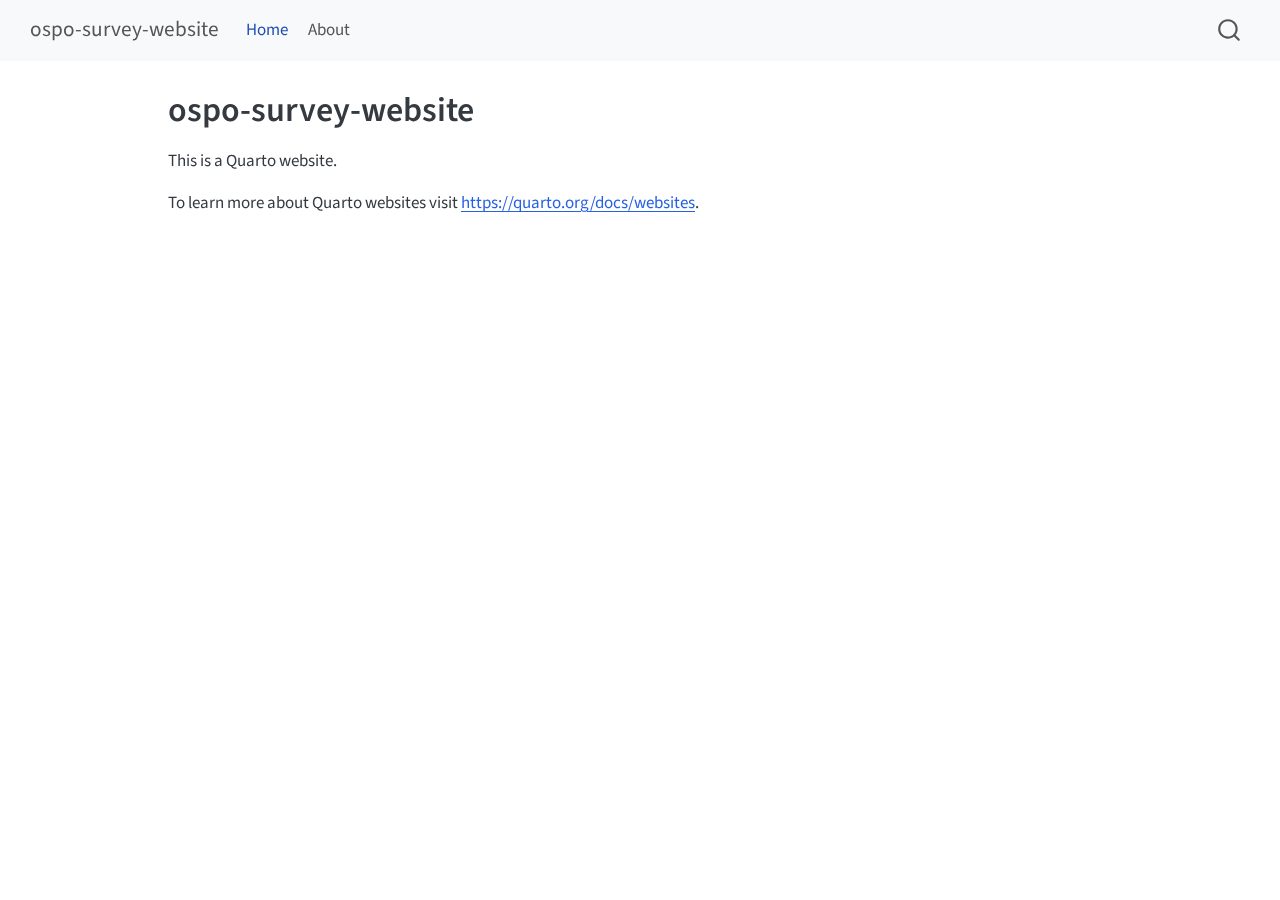
<file: docs/index.html>
<!DOCTYPE html>
<html xmlns="http://www.w3.org/1999/xhtml" lang="en" xml:lang="en"><head>

<meta charset="utf-8">
<meta name="generator" content="quarto-1.6.40">

<meta name="viewport" content="width=device-width, initial-scale=1.0, user-scalable=yes">


<title>ospo-survey-website</title>
<style>
code{white-space: pre-wrap;}
span.smallcaps{font-variant: small-caps;}
div.columns{display: flex; gap: min(4vw, 1.5em);}
div.column{flex: auto; overflow-x: auto;}
div.hanging-indent{margin-left: 1.5em; text-indent: -1.5em;}
ul.task-list{list-style: none;}
ul.task-list li input[type="checkbox"] {
  width: 0.8em;
  margin: 0 0.8em 0.2em -1em; /* quarto-specific, see https://github.com/quarto-dev/quarto-cli/issues/4556 */ 
  vertical-align: middle;
}
</style>


<script src="site_libs/quarto-nav/quarto-nav.js"></script>
<script src="site_libs/quarto-nav/headroom.min.js"></script>
<script src="site_libs/clipboard/clipboard.min.js"></script>
<script src="site_libs/quarto-search/autocomplete.umd.js"></script>
<script src="site_libs/quarto-search/fuse.min.js"></script>
<script src="site_libs/quarto-search/quarto-search.js"></script>
<meta name="quarto:offset" content="./">
<script src="site_libs/quarto-html/quarto.js"></script>
<script src="site_libs/quarto-html/popper.min.js"></script>
<script src="site_libs/quarto-html/tippy.umd.min.js"></script>
<script src="site_libs/quarto-html/anchor.min.js"></script>
<link href="site_libs/quarto-html/tippy.css" rel="stylesheet">
<link href="site_libs/quarto-html/quarto-syntax-highlighting-549806ee2085284f45b00abea8c6df48.css" rel="stylesheet" id="quarto-text-highlighting-styles">
<script src="site_libs/bootstrap/bootstrap.min.js"></script>
<link href="site_libs/bootstrap/bootstrap-icons.css" rel="stylesheet">
<link href="site_libs/bootstrap/bootstrap-6bd9cfa162949bde0a231f530c97869d.min.css" rel="stylesheet" append-hash="true" id="quarto-bootstrap" data-mode="light">
<script id="quarto-search-options" type="application/json">{
  "location": "navbar",
  "copy-button": false,
  "collapse-after": 3,
  "panel-placement": "end",
  "type": "overlay",
  "limit": 50,
  "keyboard-shortcut": [
    "f",
    "/",
    "s"
  ],
  "show-item-context": false,
  "language": {
    "search-no-results-text": "No results",
    "search-matching-documents-text": "matching documents",
    "search-copy-link-title": "Copy link to search",
    "search-hide-matches-text": "Hide additional matches",
    "search-more-match-text": "more match in this document",
    "search-more-matches-text": "more matches in this document",
    "search-clear-button-title": "Clear",
    "search-text-placeholder": "",
    "search-detached-cancel-button-title": "Cancel",
    "search-submit-button-title": "Submit",
    "search-label": "Search"
  }
}</script>


<link rel="stylesheet" href="styles.css">
</head>

<body class="nav-fixed">

<div id="quarto-search-results"></div>
  <header id="quarto-header" class="headroom fixed-top">
    <nav class="navbar navbar-expand-lg " data-bs-theme="dark">
      <div class="navbar-container container-fluid">
      <div class="navbar-brand-container mx-auto">
    <a class="navbar-brand" href="./index.html">
    <span class="navbar-title">ospo-survey-website</span>
    </a>
  </div>
            <div id="quarto-search" class="" title="Search"></div>
          <button class="navbar-toggler" type="button" data-bs-toggle="collapse" data-bs-target="#navbarCollapse" aria-controls="navbarCollapse" role="menu" aria-expanded="false" aria-label="Toggle navigation" onclick="if (window.quartoToggleHeadroom) { window.quartoToggleHeadroom(); }">
  <span class="navbar-toggler-icon"></span>
</button>
          <div class="collapse navbar-collapse" id="navbarCollapse">
            <ul class="navbar-nav navbar-nav-scroll me-auto">
  <li class="nav-item">
    <a class="nav-link active" href="./index.html" aria-current="page"> 
<span class="menu-text">Home</span></a>
  </li>  
  <li class="nav-item">
    <a class="nav-link" href="./about.html"> 
<span class="menu-text">About</span></a>
  </li>  
</ul>
          </div> <!-- /navcollapse -->
            <div class="quarto-navbar-tools">
</div>
      </div> <!-- /container-fluid -->
    </nav>
</header>
<!-- content -->
<div id="quarto-content" class="quarto-container page-columns page-rows-contents page-layout-article page-navbar">
<!-- sidebar -->
<!-- margin-sidebar -->
    <div id="quarto-margin-sidebar" class="sidebar margin-sidebar zindex-bottom">
        
    </div>
<!-- main -->
<main class="content" id="quarto-document-content">

<header id="title-block-header" class="quarto-title-block default">
<div class="quarto-title">
<h1 class="title">ospo-survey-website</h1>
</div>



<div class="quarto-title-meta">

    
  
    
  </div>
  


</header>


<p>This is a Quarto website.</p>
<p>To learn more about Quarto websites visit <a href="https://quarto.org/docs/websites" class="uri">https://quarto.org/docs/websites</a>.</p>



</main> <!-- /main -->
<script id="quarto-html-after-body" type="application/javascript">
window.document.addEventListener("DOMContentLoaded", function (event) {
  const toggleBodyColorMode = (bsSheetEl) => {
    const mode = bsSheetEl.getAttribute("data-mode");
    const bodyEl = window.document.querySelector("body");
    if (mode === "dark") {
      bodyEl.classList.add("quarto-dark");
      bodyEl.classList.remove("quarto-light");
    } else {
      bodyEl.classList.add("quarto-light");
      bodyEl.classList.remove("quarto-dark");
    }
  }
  const toggleBodyColorPrimary = () => {
    const bsSheetEl = window.document.querySelector("link#quarto-bootstrap");
    if (bsSheetEl) {
      toggleBodyColorMode(bsSheetEl);
    }
  }
  toggleBodyColorPrimary();  
  const icon = "";
  const anchorJS = new window.AnchorJS();
  anchorJS.options = {
    placement: 'right',
    icon: icon
  };
  anchorJS.add('.anchored');
  const isCodeAnnotation = (el) => {
    for (const clz of el.classList) {
      if (clz.startsWith('code-annotation-')) {                     
        return true;
      }
    }
    return false;
  }
  const onCopySuccess = function(e) {
    // button target
    const button = e.trigger;
    // don't keep focus
    button.blur();
    // flash "checked"
    button.classList.add('code-copy-button-checked');
    var currentTitle = button.getAttribute("title");
    button.setAttribute("title", "Copied!");
    let tooltip;
    if (window.bootstrap) {
      button.setAttribute("data-bs-toggle", "tooltip");
      button.setAttribute("data-bs-placement", "left");
      button.setAttribute("data-bs-title", "Copied!");
      tooltip = new bootstrap.Tooltip(button, 
        { trigger: "manual", 
          customClass: "code-copy-button-tooltip",
          offset: [0, -8]});
      tooltip.show();    
    }
    setTimeout(function() {
      if (tooltip) {
        tooltip.hide();
        button.removeAttribute("data-bs-title");
        button.removeAttribute("data-bs-toggle");
        button.removeAttribute("data-bs-placement");
      }
      button.setAttribute("title", currentTitle);
      button.classList.remove('code-copy-button-checked');
    }, 1000);
    // clear code selection
    e.clearSelection();
  }
  const getTextToCopy = function(trigger) {
      const codeEl = trigger.previousElementSibling.cloneNode(true);
      for (const childEl of codeEl.children) {
        if (isCodeAnnotation(childEl)) {
          childEl.remove();
        }
      }
      return codeEl.innerText;
  }
  const clipboard = new window.ClipboardJS('.code-copy-button:not([data-in-quarto-modal])', {
    text: getTextToCopy
  });
  clipboard.on('success', onCopySuccess);
  if (window.document.getElementById('quarto-embedded-source-code-modal')) {
    const clipboardModal = new window.ClipboardJS('.code-copy-button[data-in-quarto-modal]', {
      text: getTextToCopy,
      container: window.document.getElementById('quarto-embedded-source-code-modal')
    });
    clipboardModal.on('success', onCopySuccess);
  }
    var localhostRegex = new RegExp(/^(?:http|https):\/\/localhost\:?[0-9]*\//);
    var mailtoRegex = new RegExp(/^mailto:/);
      var filterRegex = new RegExp('/' + window.location.host + '/');
    var isInternal = (href) => {
        return filterRegex.test(href) || localhostRegex.test(href) || mailtoRegex.test(href);
    }
    // Inspect non-navigation links and adorn them if external
 	var links = window.document.querySelectorAll('a[href]:not(.nav-link):not(.navbar-brand):not(.toc-action):not(.sidebar-link):not(.sidebar-item-toggle):not(.pagination-link):not(.no-external):not([aria-hidden]):not(.dropdown-item):not(.quarto-navigation-tool):not(.about-link)');
    for (var i=0; i<links.length; i++) {
      const link = links[i];
      if (!isInternal(link.href)) {
        // undo the damage that might have been done by quarto-nav.js in the case of
        // links that we want to consider external
        if (link.dataset.originalHref !== undefined) {
          link.href = link.dataset.originalHref;
        }
      }
    }
  function tippyHover(el, contentFn, onTriggerFn, onUntriggerFn) {
    const config = {
      allowHTML: true,
      maxWidth: 500,
      delay: 100,
      arrow: false,
      appendTo: function(el) {
          return el.parentElement;
      },
      interactive: true,
      interactiveBorder: 10,
      theme: 'quarto',
      placement: 'bottom-start',
    };
    if (contentFn) {
      config.content = contentFn;
    }
    if (onTriggerFn) {
      config.onTrigger = onTriggerFn;
    }
    if (onUntriggerFn) {
      config.onUntrigger = onUntriggerFn;
    }
    window.tippy(el, config); 
  }
  const noterefs = window.document.querySelectorAll('a[role="doc-noteref"]');
  for (var i=0; i<noterefs.length; i++) {
    const ref = noterefs[i];
    tippyHover(ref, function() {
      // use id or data attribute instead here
      let href = ref.getAttribute('data-footnote-href') || ref.getAttribute('href');
      try { href = new URL(href).hash; } catch {}
      const id = href.replace(/^#\/?/, "");
      const note = window.document.getElementById(id);
      if (note) {
        return note.innerHTML;
      } else {
        return "";
      }
    });
  }
  const xrefs = window.document.querySelectorAll('a.quarto-xref');
  const processXRef = (id, note) => {
    // Strip column container classes
    const stripColumnClz = (el) => {
      el.classList.remove("page-full", "page-columns");
      if (el.children) {
        for (const child of el.children) {
          stripColumnClz(child);
        }
      }
    }
    stripColumnClz(note)
    if (id === null || id.startsWith('sec-')) {
      // Special case sections, only their first couple elements
      const container = document.createElement("div");
      if (note.children && note.children.length > 2) {
        container.appendChild(note.children[0].cloneNode(true));
        for (let i = 1; i < note.children.length; i++) {
          const child = note.children[i];
          if (child.tagName === "P" && child.innerText === "") {
            continue;
          } else {
            container.appendChild(child.cloneNode(true));
            break;
          }
        }
        if (window.Quarto?.typesetMath) {
          window.Quarto.typesetMath(container);
        }
        return container.innerHTML
      } else {
        if (window.Quarto?.typesetMath) {
          window.Quarto.typesetMath(note);
        }
        return note.innerHTML;
      }
    } else {
      // Remove any anchor links if they are present
      const anchorLink = note.querySelector('a.anchorjs-link');
      if (anchorLink) {
        anchorLink.remove();
      }
      if (window.Quarto?.typesetMath) {
        window.Quarto.typesetMath(note);
      }
      if (note.classList.contains("callout")) {
        return note.outerHTML;
      } else {
        return note.innerHTML;
      }
    }
  }
  for (var i=0; i<xrefs.length; i++) {
    const xref = xrefs[i];
    tippyHover(xref, undefined, function(instance) {
      instance.disable();
      let url = xref.getAttribute('href');
      let hash = undefined; 
      if (url.startsWith('#')) {
        hash = url;
      } else {
        try { hash = new URL(url).hash; } catch {}
      }
      if (hash) {
        const id = hash.replace(/^#\/?/, "");
        const note = window.document.getElementById(id);
        if (note !== null) {
          try {
            const html = processXRef(id, note.cloneNode(true));
            instance.setContent(html);
          } finally {
            instance.enable();
            instance.show();
          }
        } else {
          // See if we can fetch this
          fetch(url.split('#')[0])
          .then(res => res.text())
          .then(html => {
            const parser = new DOMParser();
            const htmlDoc = parser.parseFromString(html, "text/html");
            const note = htmlDoc.getElementById(id);
            if (note !== null) {
              const html = processXRef(id, note);
              instance.setContent(html);
            } 
          }).finally(() => {
            instance.enable();
            instance.show();
          });
        }
      } else {
        // See if we can fetch a full url (with no hash to target)
        // This is a special case and we should probably do some content thinning / targeting
        fetch(url)
        .then(res => res.text())
        .then(html => {
          const parser = new DOMParser();
          const htmlDoc = parser.parseFromString(html, "text/html");
          const note = htmlDoc.querySelector('main.content');
          if (note !== null) {
            // This should only happen for chapter cross references
            // (since there is no id in the URL)
            // remove the first header
            if (note.children.length > 0 && note.children[0].tagName === "HEADER") {
              note.children[0].remove();
            }
            const html = processXRef(null, note);
            instance.setContent(html);
          } 
        }).finally(() => {
          instance.enable();
          instance.show();
        });
      }
    }, function(instance) {
    });
  }
      let selectedAnnoteEl;
      const selectorForAnnotation = ( cell, annotation) => {
        let cellAttr = 'data-code-cell="' + cell + '"';
        let lineAttr = 'data-code-annotation="' +  annotation + '"';
        const selector = 'span[' + cellAttr + '][' + lineAttr + ']';
        return selector;
      }
      const selectCodeLines = (annoteEl) => {
        const doc = window.document;
        const targetCell = annoteEl.getAttribute("data-target-cell");
        const targetAnnotation = annoteEl.getAttribute("data-target-annotation");
        const annoteSpan = window.document.querySelector(selectorForAnnotation(targetCell, targetAnnotation));
        const lines = annoteSpan.getAttribute("data-code-lines").split(",");
        const lineIds = lines.map((line) => {
          return targetCell + "-" + line;
        })
        let top = null;
        let height = null;
        let parent = null;
        if (lineIds.length > 0) {
            //compute the position of the single el (top and bottom and make a div)
            const el = window.document.getElementById(lineIds[0]);
            top = el.offsetTop;
            height = el.offsetHeight;
            parent = el.parentElement.parentElement;
          if (lineIds.length > 1) {
            const lastEl = window.document.getElementById(lineIds[lineIds.length - 1]);
            const bottom = lastEl.offsetTop + lastEl.offsetHeight;
            height = bottom - top;
          }
          if (top !== null && height !== null && parent !== null) {
            // cook up a div (if necessary) and position it 
            let div = window.document.getElementById("code-annotation-line-highlight");
            if (div === null) {
              div = window.document.createElement("div");
              div.setAttribute("id", "code-annotation-line-highlight");
              div.style.position = 'absolute';
              parent.appendChild(div);
            }
            div.style.top = top - 2 + "px";
            div.style.height = height + 4 + "px";
            div.style.left = 0;
            let gutterDiv = window.document.getElementById("code-annotation-line-highlight-gutter");
            if (gutterDiv === null) {
              gutterDiv = window.document.createElement("div");
              gutterDiv.setAttribute("id", "code-annotation-line-highlight-gutter");
              gutterDiv.style.position = 'absolute';
              const codeCell = window.document.getElementById(targetCell);
              const gutter = codeCell.querySelector('.code-annotation-gutter');
              gutter.appendChild(gutterDiv);
            }
            gutterDiv.style.top = top - 2 + "px";
            gutterDiv.style.height = height + 4 + "px";
          }
          selectedAnnoteEl = annoteEl;
        }
      };
      const unselectCodeLines = () => {
        const elementsIds = ["code-annotation-line-highlight", "code-annotation-line-highlight-gutter"];
        elementsIds.forEach((elId) => {
          const div = window.document.getElementById(elId);
          if (div) {
            div.remove();
          }
        });
        selectedAnnoteEl = undefined;
      };
        // Handle positioning of the toggle
    window.addEventListener(
      "resize",
      throttle(() => {
        elRect = undefined;
        if (selectedAnnoteEl) {
          selectCodeLines(selectedAnnoteEl);
        }
      }, 10)
    );
    function throttle(fn, ms) {
    let throttle = false;
    let timer;
      return (...args) => {
        if(!throttle) { // first call gets through
            fn.apply(this, args);
            throttle = true;
        } else { // all the others get throttled
            if(timer) clearTimeout(timer); // cancel #2
            timer = setTimeout(() => {
              fn.apply(this, args);
              timer = throttle = false;
            }, ms);
        }
      };
    }
      // Attach click handler to the DT
      const annoteDls = window.document.querySelectorAll('dt[data-target-cell]');
      for (const annoteDlNode of annoteDls) {
        annoteDlNode.addEventListener('click', (event) => {
          const clickedEl = event.target;
          if (clickedEl !== selectedAnnoteEl) {
            unselectCodeLines();
            const activeEl = window.document.querySelector('dt[data-target-cell].code-annotation-active');
            if (activeEl) {
              activeEl.classList.remove('code-annotation-active');
            }
            selectCodeLines(clickedEl);
            clickedEl.classList.add('code-annotation-active');
          } else {
            // Unselect the line
            unselectCodeLines();
            clickedEl.classList.remove('code-annotation-active');
          }
        });
      }
  const findCites = (el) => {
    const parentEl = el.parentElement;
    if (parentEl) {
      const cites = parentEl.dataset.cites;
      if (cites) {
        return {
          el,
          cites: cites.split(' ')
        };
      } else {
        return findCites(el.parentElement)
      }
    } else {
      return undefined;
    }
  };
  var bibliorefs = window.document.querySelectorAll('a[role="doc-biblioref"]');
  for (var i=0; i<bibliorefs.length; i++) {
    const ref = bibliorefs[i];
    const citeInfo = findCites(ref);
    if (citeInfo) {
      tippyHover(citeInfo.el, function() {
        var popup = window.document.createElement('div');
        citeInfo.cites.forEach(function(cite) {
          var citeDiv = window.document.createElement('div');
          citeDiv.classList.add('hanging-indent');
          citeDiv.classList.add('csl-entry');
          var biblioDiv = window.document.getElementById('ref-' + cite);
          if (biblioDiv) {
            citeDiv.innerHTML = biblioDiv.innerHTML;
          }
          popup.appendChild(citeDiv);
        });
        return popup.innerHTML;
      });
    }
  }
});
</script>
</div> <!-- /content -->




</body></html>
</file>
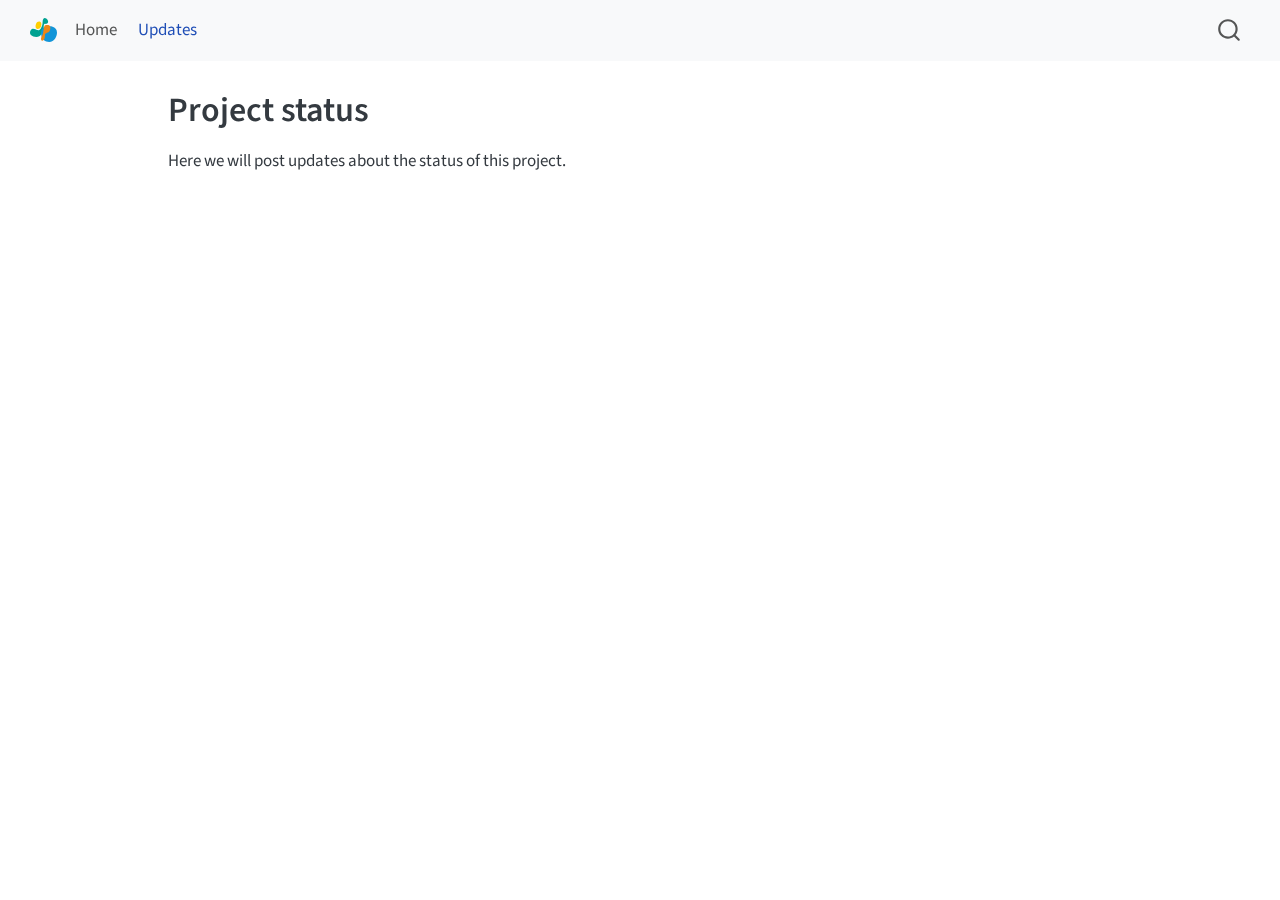
<file: status.html>
<!DOCTYPE html>
<html xmlns="http://www.w3.org/1999/xhtml" lang="en" xml:lang="en"><head>

<meta charset="utf-8">
<meta name="generator" content="quarto-1.8.26">

<meta name="viewport" content="width=device-width, initial-scale=1.0, user-scalable=yes">


<title>Project status – ospo-survey-website</title>
<style>
code{white-space: pre-wrap;}
span.smallcaps{font-variant: small-caps;}
div.columns{display: flex; gap: min(4vw, 1.5em);}
div.column{flex: auto; overflow-x: auto;}
div.hanging-indent{margin-left: 1.5em; text-indent: -1.5em;}
ul.task-list{list-style: none;}
ul.task-list li input[type="checkbox"] {
  width: 0.8em;
  margin: 0 0.8em 0.2em -1em; /* quarto-specific, see https://github.com/quarto-dev/quarto-cli/issues/4556 */ 
  vertical-align: middle;
}
</style>


<script src="site_libs/quarto-nav/quarto-nav.js"></script>
<script src="site_libs/quarto-nav/headroom.min.js"></script>
<script src="site_libs/clipboard/clipboard.min.js"></script>
<script src="site_libs/quarto-search/autocomplete.umd.js"></script>
<script src="site_libs/quarto-search/fuse.min.js"></script>
<script src="site_libs/quarto-search/quarto-search.js"></script>
<meta name="quarto:offset" content="./">
<script src="site_libs/quarto-html/quarto.js" type="module"></script>
<script src="site_libs/quarto-html/tabsets/tabsets.js" type="module"></script>
<script src="site_libs/quarto-html/axe/axe-check.js" type="module"></script>
<script src="site_libs/quarto-html/popper.min.js"></script>
<script src="site_libs/quarto-html/tippy.umd.min.js"></script>
<script src="site_libs/quarto-html/anchor.min.js"></script>
<link href="site_libs/quarto-html/tippy.css" rel="stylesheet">
<link href="site_libs/quarto-html/quarto-syntax-highlighting-587c61ba64f3a5504c4d52d930310e48.css" rel="stylesheet" id="quarto-text-highlighting-styles">
<script src="site_libs/bootstrap/bootstrap.min.js"></script>
<link href="site_libs/bootstrap/bootstrap-icons.css" rel="stylesheet">
<link href="site_libs/bootstrap/bootstrap-0b37c64f34216b628666a8dac638b53b.min.css" rel="stylesheet" append-hash="true" id="quarto-bootstrap" data-mode="light">
<script id="quarto-search-options" type="application/json">{
  "location": "navbar",
  "copy-button": false,
  "collapse-after": 3,
  "panel-placement": "end",
  "type": "overlay",
  "limit": 50,
  "keyboard-shortcut": [
    "f",
    "/",
    "s"
  ],
  "show-item-context": false,
  "language": {
    "search-no-results-text": "No results",
    "search-matching-documents-text": "matching documents",
    "search-copy-link-title": "Copy link to search",
    "search-hide-matches-text": "Hide additional matches",
    "search-more-match-text": "more match in this document",
    "search-more-matches-text": "more matches in this document",
    "search-clear-button-title": "Clear",
    "search-text-placeholder": "",
    "search-detached-cancel-button-title": "Cancel",
    "search-submit-button-title": "Submit",
    "search-label": "Search"
  }
}</script>


<link rel="stylesheet" href="styles.css">
</head>

<body class="nav-fixed quarto-light">

<div id="quarto-search-results"></div>
  <header id="quarto-header" class="headroom fixed-top">
    <nav class="navbar navbar-expand-lg " data-bs-theme="dark">
      <div class="navbar-container container-fluid">
      <div class="navbar-brand-container mx-auto">
    <a href="./index.html" class="navbar-brand navbar-brand-logo">
    <img src="./images/logo.svg" alt="" class="navbar-logo light-content">
    <img src="./images/logo.svg" alt="" class="navbar-logo dark-content">
    </a>
  </div>
            <div id="quarto-search" class="" title="Search"></div>
          <button class="navbar-toggler" type="button" data-bs-toggle="collapse" data-bs-target="#navbarCollapse" aria-controls="navbarCollapse" role="menu" aria-expanded="false" aria-label="Toggle navigation" onclick="if (window.quartoToggleHeadroom) { window.quartoToggleHeadroom(); }">
  <span class="navbar-toggler-icon"></span>
</button>
          <div class="collapse navbar-collapse" id="navbarCollapse">
            <ul class="navbar-nav navbar-nav-scroll me-auto">
  <li class="nav-item">
    <a class="nav-link" href="./index.html"> 
<span class="menu-text">Home</span></a>
  </li>  
  <li class="nav-item">
    <a class="nav-link active" href="./status.html" aria-current="page"> 
<span class="menu-text">Updates</span></a>
  </li>  
</ul>
          </div> <!-- /navcollapse -->
            <div class="quarto-navbar-tools">
</div>
      </div> <!-- /container-fluid -->
    </nav>
</header>
<!-- content -->
<div id="quarto-content" class="quarto-container page-columns page-rows-contents page-layout-article page-navbar">
<!-- sidebar -->
<!-- margin-sidebar -->
    <div id="quarto-margin-sidebar" class="sidebar margin-sidebar zindex-bottom">
        
    </div>
<!-- main -->
<main class="content" id="quarto-document-content">

<header id="title-block-header" class="quarto-title-block default">
<div class="quarto-title">
<h1 class="title">Project status</h1>
</div>



<div class="quarto-title-meta">

    
  
    
  </div>
  


</header>


<p>Here we will post updates about the status of this project.</p>



</main> <!-- /main -->
<script id="quarto-html-after-body" type="application/javascript">
  window.document.addEventListener("DOMContentLoaded", function (event) {
    const icon = "";
    const anchorJS = new window.AnchorJS();
    anchorJS.options = {
      placement: 'right',
      icon: icon
    };
    anchorJS.add('.anchored');
    const isCodeAnnotation = (el) => {
      for (const clz of el.classList) {
        if (clz.startsWith('code-annotation-')) {                     
          return true;
        }
      }
      return false;
    }
    const onCopySuccess = function(e) {
      // button target
      const button = e.trigger;
      // don't keep focus
      button.blur();
      // flash "checked"
      button.classList.add('code-copy-button-checked');
      var currentTitle = button.getAttribute("title");
      button.setAttribute("title", "Copied!");
      let tooltip;
      if (window.bootstrap) {
        button.setAttribute("data-bs-toggle", "tooltip");
        button.setAttribute("data-bs-placement", "left");
        button.setAttribute("data-bs-title", "Copied!");
        tooltip = new bootstrap.Tooltip(button, 
          { trigger: "manual", 
            customClass: "code-copy-button-tooltip",
            offset: [0, -8]});
        tooltip.show();    
      }
      setTimeout(function() {
        if (tooltip) {
          tooltip.hide();
          button.removeAttribute("data-bs-title");
          button.removeAttribute("data-bs-toggle");
          button.removeAttribute("data-bs-placement");
        }
        button.setAttribute("title", currentTitle);
        button.classList.remove('code-copy-button-checked');
      }, 1000);
      // clear code selection
      e.clearSelection();
    }
    const getTextToCopy = function(trigger) {
      const outerScaffold = trigger.parentElement.cloneNode(true);
      const codeEl = outerScaffold.querySelector('code');
      for (const childEl of codeEl.children) {
        if (isCodeAnnotation(childEl)) {
          childEl.remove();
        }
      }
      return codeEl.innerText;
    }
    const clipboard = new window.ClipboardJS('.code-copy-button:not([data-in-quarto-modal])', {
      text: getTextToCopy
    });
    clipboard.on('success', onCopySuccess);
    if (window.document.getElementById('quarto-embedded-source-code-modal')) {
      const clipboardModal = new window.ClipboardJS('.code-copy-button[data-in-quarto-modal]', {
        text: getTextToCopy,
        container: window.document.getElementById('quarto-embedded-source-code-modal')
      });
      clipboardModal.on('success', onCopySuccess);
    }
      var localhostRegex = new RegExp(/^(?:http|https):\/\/localhost\:?[0-9]*\//);
      var mailtoRegex = new RegExp(/^mailto:/);
        var filterRegex = new RegExp("https:\/\/UC-OSPO-Network\.github\.io\/ospo-survey-website\/");
      var isInternal = (href) => {
          return filterRegex.test(href) || localhostRegex.test(href) || mailtoRegex.test(href);
      }
      // Inspect non-navigation links and adorn them if external
     var links = window.document.querySelectorAll('a[href]:not(.nav-link):not(.navbar-brand):not(.toc-action):not(.sidebar-link):not(.sidebar-item-toggle):not(.pagination-link):not(.no-external):not([aria-hidden]):not(.dropdown-item):not(.quarto-navigation-tool):not(.about-link)');
      for (var i=0; i<links.length; i++) {
        const link = links[i];
        if (!isInternal(link.href)) {
          // undo the damage that might have been done by quarto-nav.js in the case of
          // links that we want to consider external
          if (link.dataset.originalHref !== undefined) {
            link.href = link.dataset.originalHref;
          }
        }
      }
    function tippyHover(el, contentFn, onTriggerFn, onUntriggerFn) {
      const config = {
        allowHTML: true,
        maxWidth: 500,
        delay: 100,
        arrow: false,
        appendTo: function(el) {
            return el.parentElement;
        },
        interactive: true,
        interactiveBorder: 10,
        theme: 'quarto',
        placement: 'bottom-start',
      };
      if (contentFn) {
        config.content = contentFn;
      }
      if (onTriggerFn) {
        config.onTrigger = onTriggerFn;
      }
      if (onUntriggerFn) {
        config.onUntrigger = onUntriggerFn;
      }
      window.tippy(el, config); 
    }
    const noterefs = window.document.querySelectorAll('a[role="doc-noteref"]');
    for (var i=0; i<noterefs.length; i++) {
      const ref = noterefs[i];
      tippyHover(ref, function() {
        // use id or data attribute instead here
        let href = ref.getAttribute('data-footnote-href') || ref.getAttribute('href');
        try { href = new URL(href).hash; } catch {}
        const id = href.replace(/^#\/?/, "");
        const note = window.document.getElementById(id);
        if (note) {
          return note.innerHTML;
        } else {
          return "";
        }
      });
    }
    const xrefs = window.document.querySelectorAll('a.quarto-xref');
    const processXRef = (id, note) => {
      // Strip column container classes
      const stripColumnClz = (el) => {
        el.classList.remove("page-full", "page-columns");
        if (el.children) {
          for (const child of el.children) {
            stripColumnClz(child);
          }
        }
      }
      stripColumnClz(note)
      if (id === null || id.startsWith('sec-')) {
        // Special case sections, only their first couple elements
        const container = document.createElement("div");
        if (note.children && note.children.length > 2) {
          container.appendChild(note.children[0].cloneNode(true));
          for (let i = 1; i < note.children.length; i++) {
            const child = note.children[i];
            if (child.tagName === "P" && child.innerText === "") {
              continue;
            } else {
              container.appendChild(child.cloneNode(true));
              break;
            }
          }
          if (window.Quarto?.typesetMath) {
            window.Quarto.typesetMath(container);
          }
          return container.innerHTML
        } else {
          if (window.Quarto?.typesetMath) {
            window.Quarto.typesetMath(note);
          }
          return note.innerHTML;
        }
      } else {
        // Remove any anchor links if they are present
        const anchorLink = note.querySelector('a.anchorjs-link');
        if (anchorLink) {
          anchorLink.remove();
        }
        if (window.Quarto?.typesetMath) {
          window.Quarto.typesetMath(note);
        }
        if (note.classList.contains("callout")) {
          return note.outerHTML;
        } else {
          return note.innerHTML;
        }
      }
    }
    for (var i=0; i<xrefs.length; i++) {
      const xref = xrefs[i];
      tippyHover(xref, undefined, function(instance) {
        instance.disable();
        let url = xref.getAttribute('href');
        let hash = undefined; 
        if (url.startsWith('#')) {
          hash = url;
        } else {
          try { hash = new URL(url).hash; } catch {}
        }
        if (hash) {
          const id = hash.replace(/^#\/?/, "");
          const note = window.document.getElementById(id);
          if (note !== null) {
            try {
              const html = processXRef(id, note.cloneNode(true));
              instance.setContent(html);
            } finally {
              instance.enable();
              instance.show();
            }
          } else {
            // See if we can fetch this
            fetch(url.split('#')[0])
            .then(res => res.text())
            .then(html => {
              const parser = new DOMParser();
              const htmlDoc = parser.parseFromString(html, "text/html");
              const note = htmlDoc.getElementById(id);
              if (note !== null) {
                const html = processXRef(id, note);
                instance.setContent(html);
              } 
            }).finally(() => {
              instance.enable();
              instance.show();
            });
          }
        } else {
          // See if we can fetch a full url (with no hash to target)
          // This is a special case and we should probably do some content thinning / targeting
          fetch(url)
          .then(res => res.text())
          .then(html => {
            const parser = new DOMParser();
            const htmlDoc = parser.parseFromString(html, "text/html");
            const note = htmlDoc.querySelector('main.content');
            if (note !== null) {
              // This should only happen for chapter cross references
              // (since there is no id in the URL)
              // remove the first header
              if (note.children.length > 0 && note.children[0].tagName === "HEADER") {
                note.children[0].remove();
              }
              const html = processXRef(null, note);
              instance.setContent(html);
            } 
          }).finally(() => {
            instance.enable();
            instance.show();
          });
        }
      }, function(instance) {
      });
    }
        let selectedAnnoteEl;
        const selectorForAnnotation = ( cell, annotation) => {
          let cellAttr = 'data-code-cell="' + cell + '"';
          let lineAttr = 'data-code-annotation="' +  annotation + '"';
          const selector = 'span[' + cellAttr + '][' + lineAttr + ']';
          return selector;
        }
        const selectCodeLines = (annoteEl) => {
          const doc = window.document;
          const targetCell = annoteEl.getAttribute("data-target-cell");
          const targetAnnotation = annoteEl.getAttribute("data-target-annotation");
          const annoteSpan = window.document.querySelector(selectorForAnnotation(targetCell, targetAnnotation));
          const lines = annoteSpan.getAttribute("data-code-lines").split(",");
          const lineIds = lines.map((line) => {
            return targetCell + "-" + line;
          })
          let top = null;
          let height = null;
          let parent = null;
          if (lineIds.length > 0) {
              //compute the position of the single el (top and bottom and make a div)
              const el = window.document.getElementById(lineIds[0]);
              top = el.offsetTop;
              height = el.offsetHeight;
              parent = el.parentElement.parentElement;
            if (lineIds.length > 1) {
              const lastEl = window.document.getElementById(lineIds[lineIds.length - 1]);
              const bottom = lastEl.offsetTop + lastEl.offsetHeight;
              height = bottom - top;
            }
            if (top !== null && height !== null && parent !== null) {
              // cook up a div (if necessary) and position it 
              let div = window.document.getElementById("code-annotation-line-highlight");
              if (div === null) {
                div = window.document.createElement("div");
                div.setAttribute("id", "code-annotation-line-highlight");
                div.style.position = 'absolute';
                parent.appendChild(div);
              }
              div.style.top = top - 2 + "px";
              div.style.height = height + 4 + "px";
              div.style.left = 0;
              let gutterDiv = window.document.getElementById("code-annotation-line-highlight-gutter");
              if (gutterDiv === null) {
                gutterDiv = window.document.createElement("div");
                gutterDiv.setAttribute("id", "code-annotation-line-highlight-gutter");
                gutterDiv.style.position = 'absolute';
                const codeCell = window.document.getElementById(targetCell);
                const gutter = codeCell.querySelector('.code-annotation-gutter');
                gutter.appendChild(gutterDiv);
              }
              gutterDiv.style.top = top - 2 + "px";
              gutterDiv.style.height = height + 4 + "px";
            }
            selectedAnnoteEl = annoteEl;
          }
        };
        const unselectCodeLines = () => {
          const elementsIds = ["code-annotation-line-highlight", "code-annotation-line-highlight-gutter"];
          elementsIds.forEach((elId) => {
            const div = window.document.getElementById(elId);
            if (div) {
              div.remove();
            }
          });
          selectedAnnoteEl = undefined;
        };
          // Handle positioning of the toggle
      window.addEventListener(
        "resize",
        throttle(() => {
          elRect = undefined;
          if (selectedAnnoteEl) {
            selectCodeLines(selectedAnnoteEl);
          }
        }, 10)
      );
      function throttle(fn, ms) {
      let throttle = false;
      let timer;
        return (...args) => {
          if(!throttle) { // first call gets through
              fn.apply(this, args);
              throttle = true;
          } else { // all the others get throttled
              if(timer) clearTimeout(timer); // cancel #2
              timer = setTimeout(() => {
                fn.apply(this, args);
                timer = throttle = false;
              }, ms);
          }
        };
      }
        // Attach click handler to the DT
        const annoteDls = window.document.querySelectorAll('dt[data-target-cell]');
        for (const annoteDlNode of annoteDls) {
          annoteDlNode.addEventListener('click', (event) => {
            const clickedEl = event.target;
            if (clickedEl !== selectedAnnoteEl) {
              unselectCodeLines();
              const activeEl = window.document.querySelector('dt[data-target-cell].code-annotation-active');
              if (activeEl) {
                activeEl.classList.remove('code-annotation-active');
              }
              selectCodeLines(clickedEl);
              clickedEl.classList.add('code-annotation-active');
            } else {
              // Unselect the line
              unselectCodeLines();
              clickedEl.classList.remove('code-annotation-active');
            }
          });
        }
    const findCites = (el) => {
      const parentEl = el.parentElement;
      if (parentEl) {
        const cites = parentEl.dataset.cites;
        if (cites) {
          return {
            el,
            cites: cites.split(' ')
          };
        } else {
          return findCites(el.parentElement)
        }
      } else {
        return undefined;
      }
    };
    var bibliorefs = window.document.querySelectorAll('a[role="doc-biblioref"]');
    for (var i=0; i<bibliorefs.length; i++) {
      const ref = bibliorefs[i];
      const citeInfo = findCites(ref);
      if (citeInfo) {
        tippyHover(citeInfo.el, function() {
          var popup = window.document.createElement('div');
          citeInfo.cites.forEach(function(cite) {
            var citeDiv = window.document.createElement('div');
            citeDiv.classList.add('hanging-indent');
            citeDiv.classList.add('csl-entry');
            var biblioDiv = window.document.getElementById('ref-' + cite);
            if (biblioDiv) {
              citeDiv.innerHTML = biblioDiv.innerHTML;
            }
            popup.appendChild(citeDiv);
          });
          return popup.innerHTML;
        });
      }
    }
  });
  </script>
</div> <!-- /content -->




</body></html>
</file>
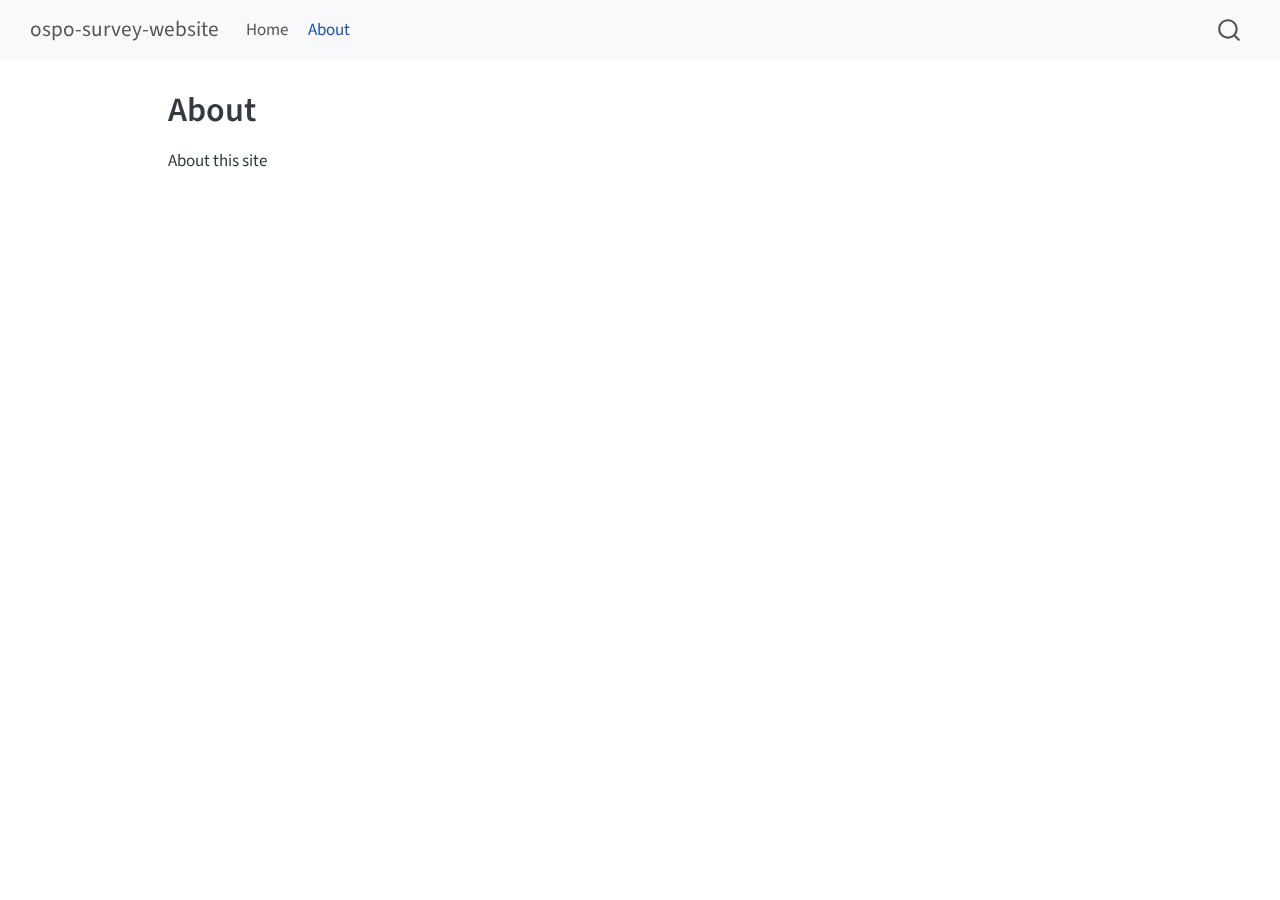
<file: docs/about.html>
<!DOCTYPE html>
<html xmlns="http://www.w3.org/1999/xhtml" lang="en" xml:lang="en"><head>

<meta charset="utf-8">
<meta name="generator" content="quarto-1.6.40">

<meta name="viewport" content="width=device-width, initial-scale=1.0, user-scalable=yes">


<title>About – ospo-survey-website</title>
<style>
code{white-space: pre-wrap;}
span.smallcaps{font-variant: small-caps;}
div.columns{display: flex; gap: min(4vw, 1.5em);}
div.column{flex: auto; overflow-x: auto;}
div.hanging-indent{margin-left: 1.5em; text-indent: -1.5em;}
ul.task-list{list-style: none;}
ul.task-list li input[type="checkbox"] {
  width: 0.8em;
  margin: 0 0.8em 0.2em -1em; /* quarto-specific, see https://github.com/quarto-dev/quarto-cli/issues/4556 */ 
  vertical-align: middle;
}
</style>


<script src="site_libs/quarto-nav/quarto-nav.js"></script>
<script src="site_libs/quarto-nav/headroom.min.js"></script>
<script src="site_libs/clipboard/clipboard.min.js"></script>
<script src="site_libs/quarto-search/autocomplete.umd.js"></script>
<script src="site_libs/quarto-search/fuse.min.js"></script>
<script src="site_libs/quarto-search/quarto-search.js"></script>
<meta name="quarto:offset" content="./">
<script src="site_libs/quarto-html/quarto.js"></script>
<script src="site_libs/quarto-html/popper.min.js"></script>
<script src="site_libs/quarto-html/tippy.umd.min.js"></script>
<script src="site_libs/quarto-html/anchor.min.js"></script>
<link href="site_libs/quarto-html/tippy.css" rel="stylesheet">
<link href="site_libs/quarto-html/quarto-syntax-highlighting-549806ee2085284f45b00abea8c6df48.css" rel="stylesheet" id="quarto-text-highlighting-styles">
<script src="site_libs/bootstrap/bootstrap.min.js"></script>
<link href="site_libs/bootstrap/bootstrap-icons.css" rel="stylesheet">
<link href="site_libs/bootstrap/bootstrap-6bd9cfa162949bde0a231f530c97869d.min.css" rel="stylesheet" append-hash="true" id="quarto-bootstrap" data-mode="light">
<script id="quarto-search-options" type="application/json">{
  "location": "navbar",
  "copy-button": false,
  "collapse-after": 3,
  "panel-placement": "end",
  "type": "overlay",
  "limit": 50,
  "keyboard-shortcut": [
    "f",
    "/",
    "s"
  ],
  "show-item-context": false,
  "language": {
    "search-no-results-text": "No results",
    "search-matching-documents-text": "matching documents",
    "search-copy-link-title": "Copy link to search",
    "search-hide-matches-text": "Hide additional matches",
    "search-more-match-text": "more match in this document",
    "search-more-matches-text": "more matches in this document",
    "search-clear-button-title": "Clear",
    "search-text-placeholder": "",
    "search-detached-cancel-button-title": "Cancel",
    "search-submit-button-title": "Submit",
    "search-label": "Search"
  }
}</script>


<link rel="stylesheet" href="styles.css">
</head>

<body class="nav-fixed">

<div id="quarto-search-results"></div>
  <header id="quarto-header" class="headroom fixed-top">
    <nav class="navbar navbar-expand-lg " data-bs-theme="dark">
      <div class="navbar-container container-fluid">
      <div class="navbar-brand-container mx-auto">
    <a class="navbar-brand" href="./index.html">
    <span class="navbar-title">ospo-survey-website</span>
    </a>
  </div>
            <div id="quarto-search" class="" title="Search"></div>
          <button class="navbar-toggler" type="button" data-bs-toggle="collapse" data-bs-target="#navbarCollapse" aria-controls="navbarCollapse" role="menu" aria-expanded="false" aria-label="Toggle navigation" onclick="if (window.quartoToggleHeadroom) { window.quartoToggleHeadroom(); }">
  <span class="navbar-toggler-icon"></span>
</button>
          <div class="collapse navbar-collapse" id="navbarCollapse">
            <ul class="navbar-nav navbar-nav-scroll me-auto">
  <li class="nav-item">
    <a class="nav-link" href="./index.html"> 
<span class="menu-text">Home</span></a>
  </li>  
  <li class="nav-item">
    <a class="nav-link active" href="./about.html" aria-current="page"> 
<span class="menu-text">About</span></a>
  </li>  
</ul>
          </div> <!-- /navcollapse -->
            <div class="quarto-navbar-tools">
</div>
      </div> <!-- /container-fluid -->
    </nav>
</header>
<!-- content -->
<div id="quarto-content" class="quarto-container page-columns page-rows-contents page-layout-article page-navbar">
<!-- sidebar -->
<!-- margin-sidebar -->
    <div id="quarto-margin-sidebar" class="sidebar margin-sidebar zindex-bottom">
        
    </div>
<!-- main -->
<main class="content" id="quarto-document-content">

<header id="title-block-header" class="quarto-title-block default">
<div class="quarto-title">
<h1 class="title">About</h1>
</div>



<div class="quarto-title-meta">

    
  
    
  </div>
  


</header>


<p>About this site</p>



</main> <!-- /main -->
<script id="quarto-html-after-body" type="application/javascript">
window.document.addEventListener("DOMContentLoaded", function (event) {
  const toggleBodyColorMode = (bsSheetEl) => {
    const mode = bsSheetEl.getAttribute("data-mode");
    const bodyEl = window.document.querySelector("body");
    if (mode === "dark") {
      bodyEl.classList.add("quarto-dark");
      bodyEl.classList.remove("quarto-light");
    } else {
      bodyEl.classList.add("quarto-light");
      bodyEl.classList.remove("quarto-dark");
    }
  }
  const toggleBodyColorPrimary = () => {
    const bsSheetEl = window.document.querySelector("link#quarto-bootstrap");
    if (bsSheetEl) {
      toggleBodyColorMode(bsSheetEl);
    }
  }
  toggleBodyColorPrimary();  
  const icon = "";
  const anchorJS = new window.AnchorJS();
  anchorJS.options = {
    placement: 'right',
    icon: icon
  };
  anchorJS.add('.anchored');
  const isCodeAnnotation = (el) => {
    for (const clz of el.classList) {
      if (clz.startsWith('code-annotation-')) {                     
        return true;
      }
    }
    return false;
  }
  const onCopySuccess = function(e) {
    // button target
    const button = e.trigger;
    // don't keep focus
    button.blur();
    // flash "checked"
    button.classList.add('code-copy-button-checked');
    var currentTitle = button.getAttribute("title");
    button.setAttribute("title", "Copied!");
    let tooltip;
    if (window.bootstrap) {
      button.setAttribute("data-bs-toggle", "tooltip");
      button.setAttribute("data-bs-placement", "left");
      button.setAttribute("data-bs-title", "Copied!");
      tooltip = new bootstrap.Tooltip(button, 
        { trigger: "manual", 
          customClass: "code-copy-button-tooltip",
          offset: [0, -8]});
      tooltip.show();    
    }
    setTimeout(function() {
      if (tooltip) {
        tooltip.hide();
        button.removeAttribute("data-bs-title");
        button.removeAttribute("data-bs-toggle");
        button.removeAttribute("data-bs-placement");
      }
      button.setAttribute("title", currentTitle);
      button.classList.remove('code-copy-button-checked');
    }, 1000);
    // clear code selection
    e.clearSelection();
  }
  const getTextToCopy = function(trigger) {
      const codeEl = trigger.previousElementSibling.cloneNode(true);
      for (const childEl of codeEl.children) {
        if (isCodeAnnotation(childEl)) {
          childEl.remove();
        }
      }
      return codeEl.innerText;
  }
  const clipboard = new window.ClipboardJS('.code-copy-button:not([data-in-quarto-modal])', {
    text: getTextToCopy
  });
  clipboard.on('success', onCopySuccess);
  if (window.document.getElementById('quarto-embedded-source-code-modal')) {
    const clipboardModal = new window.ClipboardJS('.code-copy-button[data-in-quarto-modal]', {
      text: getTextToCopy,
      container: window.document.getElementById('quarto-embedded-source-code-modal')
    });
    clipboardModal.on('success', onCopySuccess);
  }
    var localhostRegex = new RegExp(/^(?:http|https):\/\/localhost\:?[0-9]*\//);
    var mailtoRegex = new RegExp(/^mailto:/);
      var filterRegex = new RegExp('/' + window.location.host + '/');
    var isInternal = (href) => {
        return filterRegex.test(href) || localhostRegex.test(href) || mailtoRegex.test(href);
    }
    // Inspect non-navigation links and adorn them if external
 	var links = window.document.querySelectorAll('a[href]:not(.nav-link):not(.navbar-brand):not(.toc-action):not(.sidebar-link):not(.sidebar-item-toggle):not(.pagination-link):not(.no-external):not([aria-hidden]):not(.dropdown-item):not(.quarto-navigation-tool):not(.about-link)');
    for (var i=0; i<links.length; i++) {
      const link = links[i];
      if (!isInternal(link.href)) {
        // undo the damage that might have been done by quarto-nav.js in the case of
        // links that we want to consider external
        if (link.dataset.originalHref !== undefined) {
          link.href = link.dataset.originalHref;
        }
      }
    }
  function tippyHover(el, contentFn, onTriggerFn, onUntriggerFn) {
    const config = {
      allowHTML: true,
      maxWidth: 500,
      delay: 100,
      arrow: false,
      appendTo: function(el) {
          return el.parentElement;
      },
      interactive: true,
      interactiveBorder: 10,
      theme: 'quarto',
      placement: 'bottom-start',
    };
    if (contentFn) {
      config.content = contentFn;
    }
    if (onTriggerFn) {
      config.onTrigger = onTriggerFn;
    }
    if (onUntriggerFn) {
      config.onUntrigger = onUntriggerFn;
    }
    window.tippy(el, config); 
  }
  const noterefs = window.document.querySelectorAll('a[role="doc-noteref"]');
  for (var i=0; i<noterefs.length; i++) {
    const ref = noterefs[i];
    tippyHover(ref, function() {
      // use id or data attribute instead here
      let href = ref.getAttribute('data-footnote-href') || ref.getAttribute('href');
      try { href = new URL(href).hash; } catch {}
      const id = href.replace(/^#\/?/, "");
      const note = window.document.getElementById(id);
      if (note) {
        return note.innerHTML;
      } else {
        return "";
      }
    });
  }
  const xrefs = window.document.querySelectorAll('a.quarto-xref');
  const processXRef = (id, note) => {
    // Strip column container classes
    const stripColumnClz = (el) => {
      el.classList.remove("page-full", "page-columns");
      if (el.children) {
        for (const child of el.children) {
          stripColumnClz(child);
        }
      }
    }
    stripColumnClz(note)
    if (id === null || id.startsWith('sec-')) {
      // Special case sections, only their first couple elements
      const container = document.createElement("div");
      if (note.children && note.children.length > 2) {
        container.appendChild(note.children[0].cloneNode(true));
        for (let i = 1; i < note.children.length; i++) {
          const child = note.children[i];
          if (child.tagName === "P" && child.innerText === "") {
            continue;
          } else {
            container.appendChild(child.cloneNode(true));
            break;
          }
        }
        if (window.Quarto?.typesetMath) {
          window.Quarto.typesetMath(container);
        }
        return container.innerHTML
      } else {
        if (window.Quarto?.typesetMath) {
          window.Quarto.typesetMath(note);
        }
        return note.innerHTML;
      }
    } else {
      // Remove any anchor links if they are present
      const anchorLink = note.querySelector('a.anchorjs-link');
      if (anchorLink) {
        anchorLink.remove();
      }
      if (window.Quarto?.typesetMath) {
        window.Quarto.typesetMath(note);
      }
      if (note.classList.contains("callout")) {
        return note.outerHTML;
      } else {
        return note.innerHTML;
      }
    }
  }
  for (var i=0; i<xrefs.length; i++) {
    const xref = xrefs[i];
    tippyHover(xref, undefined, function(instance) {
      instance.disable();
      let url = xref.getAttribute('href');
      let hash = undefined; 
      if (url.startsWith('#')) {
        hash = url;
      } else {
        try { hash = new URL(url).hash; } catch {}
      }
      if (hash) {
        const id = hash.replace(/^#\/?/, "");
        const note = window.document.getElementById(id);
        if (note !== null) {
          try {
            const html = processXRef(id, note.cloneNode(true));
            instance.setContent(html);
          } finally {
            instance.enable();
            instance.show();
          }
        } else {
          // See if we can fetch this
          fetch(url.split('#')[0])
          .then(res => res.text())
          .then(html => {
            const parser = new DOMParser();
            const htmlDoc = parser.parseFromString(html, "text/html");
            const note = htmlDoc.getElementById(id);
            if (note !== null) {
              const html = processXRef(id, note);
              instance.setContent(html);
            } 
          }).finally(() => {
            instance.enable();
            instance.show();
          });
        }
      } else {
        // See if we can fetch a full url (with no hash to target)
        // This is a special case and we should probably do some content thinning / targeting
        fetch(url)
        .then(res => res.text())
        .then(html => {
          const parser = new DOMParser();
          const htmlDoc = parser.parseFromString(html, "text/html");
          const note = htmlDoc.querySelector('main.content');
          if (note !== null) {
            // This should only happen for chapter cross references
            // (since there is no id in the URL)
            // remove the first header
            if (note.children.length > 0 && note.children[0].tagName === "HEADER") {
              note.children[0].remove();
            }
            const html = processXRef(null, note);
            instance.setContent(html);
          } 
        }).finally(() => {
          instance.enable();
          instance.show();
        });
      }
    }, function(instance) {
    });
  }
      let selectedAnnoteEl;
      const selectorForAnnotation = ( cell, annotation) => {
        let cellAttr = 'data-code-cell="' + cell + '"';
        let lineAttr = 'data-code-annotation="' +  annotation + '"';
        const selector = 'span[' + cellAttr + '][' + lineAttr + ']';
        return selector;
      }
      const selectCodeLines = (annoteEl) => {
        const doc = window.document;
        const targetCell = annoteEl.getAttribute("data-target-cell");
        const targetAnnotation = annoteEl.getAttribute("data-target-annotation");
        const annoteSpan = window.document.querySelector(selectorForAnnotation(targetCell, targetAnnotation));
        const lines = annoteSpan.getAttribute("data-code-lines").split(",");
        const lineIds = lines.map((line) => {
          return targetCell + "-" + line;
        })
        let top = null;
        let height = null;
        let parent = null;
        if (lineIds.length > 0) {
            //compute the position of the single el (top and bottom and make a div)
            const el = window.document.getElementById(lineIds[0]);
            top = el.offsetTop;
            height = el.offsetHeight;
            parent = el.parentElement.parentElement;
          if (lineIds.length > 1) {
            const lastEl = window.document.getElementById(lineIds[lineIds.length - 1]);
            const bottom = lastEl.offsetTop + lastEl.offsetHeight;
            height = bottom - top;
          }
          if (top !== null && height !== null && parent !== null) {
            // cook up a div (if necessary) and position it 
            let div = window.document.getElementById("code-annotation-line-highlight");
            if (div === null) {
              div = window.document.createElement("div");
              div.setAttribute("id", "code-annotation-line-highlight");
              div.style.position = 'absolute';
              parent.appendChild(div);
            }
            div.style.top = top - 2 + "px";
            div.style.height = height + 4 + "px";
            div.style.left = 0;
            let gutterDiv = window.document.getElementById("code-annotation-line-highlight-gutter");
            if (gutterDiv === null) {
              gutterDiv = window.document.createElement("div");
              gutterDiv.setAttribute("id", "code-annotation-line-highlight-gutter");
              gutterDiv.style.position = 'absolute';
              const codeCell = window.document.getElementById(targetCell);
              const gutter = codeCell.querySelector('.code-annotation-gutter');
              gutter.appendChild(gutterDiv);
            }
            gutterDiv.style.top = top - 2 + "px";
            gutterDiv.style.height = height + 4 + "px";
          }
          selectedAnnoteEl = annoteEl;
        }
      };
      const unselectCodeLines = () => {
        const elementsIds = ["code-annotation-line-highlight", "code-annotation-line-highlight-gutter"];
        elementsIds.forEach((elId) => {
          const div = window.document.getElementById(elId);
          if (div) {
            div.remove();
          }
        });
        selectedAnnoteEl = undefined;
      };
        // Handle positioning of the toggle
    window.addEventListener(
      "resize",
      throttle(() => {
        elRect = undefined;
        if (selectedAnnoteEl) {
          selectCodeLines(selectedAnnoteEl);
        }
      }, 10)
    );
    function throttle(fn, ms) {
    let throttle = false;
    let timer;
      return (...args) => {
        if(!throttle) { // first call gets through
            fn.apply(this, args);
            throttle = true;
        } else { // all the others get throttled
            if(timer) clearTimeout(timer); // cancel #2
            timer = setTimeout(() => {
              fn.apply(this, args);
              timer = throttle = false;
            }, ms);
        }
      };
    }
      // Attach click handler to the DT
      const annoteDls = window.document.querySelectorAll('dt[data-target-cell]');
      for (const annoteDlNode of annoteDls) {
        annoteDlNode.addEventListener('click', (event) => {
          const clickedEl = event.target;
          if (clickedEl !== selectedAnnoteEl) {
            unselectCodeLines();
            const activeEl = window.document.querySelector('dt[data-target-cell].code-annotation-active');
            if (activeEl) {
              activeEl.classList.remove('code-annotation-active');
            }
            selectCodeLines(clickedEl);
            clickedEl.classList.add('code-annotation-active');
          } else {
            // Unselect the line
            unselectCodeLines();
            clickedEl.classList.remove('code-annotation-active');
          }
        });
      }
  const findCites = (el) => {
    const parentEl = el.parentElement;
    if (parentEl) {
      const cites = parentEl.dataset.cites;
      if (cites) {
        return {
          el,
          cites: cites.split(' ')
        };
      } else {
        return findCites(el.parentElement)
      }
    } else {
      return undefined;
    }
  };
  var bibliorefs = window.document.querySelectorAll('a[role="doc-biblioref"]');
  for (var i=0; i<bibliorefs.length; i++) {
    const ref = bibliorefs[i];
    const citeInfo = findCites(ref);
    if (citeInfo) {
      tippyHover(citeInfo.el, function() {
        var popup = window.document.createElement('div');
        citeInfo.cites.forEach(function(cite) {
          var citeDiv = window.document.createElement('div');
          citeDiv.classList.add('hanging-indent');
          citeDiv.classList.add('csl-entry');
          var biblioDiv = window.document.getElementById('ref-' + cite);
          if (biblioDiv) {
            citeDiv.innerHTML = biblioDiv.innerHTML;
          }
          popup.appendChild(citeDiv);
        });
        return popup.innerHTML;
      });
    }
  }
});
</script>
</div> <!-- /content -->




</body></html>
</file>
<file: docs/site_libs/quarto-html/tippy.css>
.tippy-box[data-animation=fade][data-state=hidden]{opacity:0}[data-tippy-root]{max-width:calc(100vw - 10px)}.tippy-box{position:relative;background-color:#333;color:#fff;border-radius:4px;font-size:14px;line-height:1.4;white-space:normal;outline:0;transition-property:transform,visibility,opacity}.tippy-box[data-placement^=top]>.tippy-arrow{bottom:0}.tippy-box[data-placement^=top]>.tippy-arrow:before{bottom:-7px;left:0;border-width:8px 8px 0;border-top-color:initial;transform-origin:center top}.tippy-box[data-placement^=bottom]>.tippy-arrow{top:0}.tippy-box[data-placement^=bottom]>.tippy-arrow:before{top:-7px;left:0;border-width:0 8px 8px;border-bottom-color:initial;transform-origin:center bottom}.tippy-box[data-placement^=left]>.tippy-arrow{right:0}.tippy-box[data-placement^=left]>.tippy-arrow:before{border-width:8px 0 8px 8px;border-left-color:initial;right:-7px;transform-origin:center left}.tippy-box[data-placement^=right]>.tippy-arrow{left:0}.tippy-box[data-placement^=right]>.tippy-arrow:before{left:-7px;border-width:8px 8px 8px 0;border-right-color:initial;transform-origin:center right}.tippy-box[data-inertia][data-state=visible]{transition-timing-function:cubic-bezier(.54,1.5,.38,1.11)}.tippy-arrow{width:16px;height:16px;color:#333}.tippy-arrow:before{content:"";position:absolute;border-color:transparent;border-style:solid}.tippy-content{position:relative;padding:5px 9px;z-index:1}
</file>
<file: docs/site_libs/quarto-html/quarto-syntax-highlighting-549806ee2085284f45b00abea8c6df48.css>
/* quarto syntax highlight colors */
:root {
  --quarto-hl-ot-color: #003B4F;
  --quarto-hl-at-color: #657422;
  --quarto-hl-ss-color: #20794D;
  --quarto-hl-an-color: #5E5E5E;
  --quarto-hl-fu-color: #4758AB;
  --quarto-hl-st-color: #20794D;
  --quarto-hl-cf-color: #003B4F;
  --quarto-hl-op-color: #5E5E5E;
  --quarto-hl-er-color: #AD0000;
  --quarto-hl-bn-color: #AD0000;
  --quarto-hl-al-color: #AD0000;
  --quarto-hl-va-color: #111111;
  --quarto-hl-bu-color: inherit;
  --quarto-hl-ex-color: inherit;
  --quarto-hl-pp-color: #AD0000;
  --quarto-hl-in-color: #5E5E5E;
  --quarto-hl-vs-color: #20794D;
  --quarto-hl-wa-color: #5E5E5E;
  --quarto-hl-do-color: #5E5E5E;
  --quarto-hl-im-color: #00769E;
  --quarto-hl-ch-color: #20794D;
  --quarto-hl-dt-color: #AD0000;
  --quarto-hl-fl-color: #AD0000;
  --quarto-hl-co-color: #5E5E5E;
  --quarto-hl-cv-color: #5E5E5E;
  --quarto-hl-cn-color: #8f5902;
  --quarto-hl-sc-color: #5E5E5E;
  --quarto-hl-dv-color: #AD0000;
  --quarto-hl-kw-color: #003B4F;
}

/* other quarto variables */
:root {
  --quarto-font-monospace: SFMono-Regular, Menlo, Monaco, Consolas, "Liberation Mono", "Courier New", monospace;
}

pre > code.sourceCode > span {
  color: #003B4F;
}

code span {
  color: #003B4F;
}

code.sourceCode > span {
  color: #003B4F;
}

div.sourceCode,
div.sourceCode pre.sourceCode {
  color: #003B4F;
}

code span.ot {
  color: #003B4F;
  font-style: inherit;
}

code span.at {
  color: #657422;
  font-style: inherit;
}

code span.ss {
  color: #20794D;
  font-style: inherit;
}

code span.an {
  color: #5E5E5E;
  font-style: inherit;
}

code span.fu {
  color: #4758AB;
  font-style: inherit;
}

code span.st {
  color: #20794D;
  font-style: inherit;
}

code span.cf {
  color: #003B4F;
  font-weight: bold;
  font-style: inherit;
}

code span.op {
  color: #5E5E5E;
  font-style: inherit;
}

code span.er {
  color: #AD0000;
  font-style: inherit;
}

code span.bn {
  color: #AD0000;
  font-style: inherit;
}

code span.al {
  color: #AD0000;
  font-style: inherit;
}

code span.va {
  color: #111111;
  font-style: inherit;
}

code span.bu {
  font-style: inherit;
}

code span.ex {
  font-style: inherit;
}

code span.pp {
  color: #AD0000;
  font-style: inherit;
}

code span.in {
  color: #5E5E5E;
  font-style: inherit;
}

code span.vs {
  color: #20794D;
  font-style: inherit;
}

code span.wa {
  color: #5E5E5E;
  font-style: italic;
}

code span.do {
  color: #5E5E5E;
  font-style: italic;
}

code span.im {
  color: #00769E;
  font-style: inherit;
}

code span.ch {
  color: #20794D;
  font-style: inherit;
}

code span.dt {
  color: #AD0000;
  font-style: inherit;
}

code span.fl {
  color: #AD0000;
  font-style: inherit;
}

code span.co {
  color: #5E5E5E;
  font-style: inherit;
}

code span.cv {
  color: #5E5E5E;
  font-style: italic;
}

code span.cn {
  color: #8f5902;
  font-style: inherit;
}

code span.sc {
  color: #5E5E5E;
  font-style: inherit;
}

code span.dv {
  color: #AD0000;
  font-style: inherit;
}

code span.kw {
  color: #003B4F;
  font-weight: bold;
  font-style: inherit;
}

.prevent-inlining {
  content: "</";
}

/*# sourceMappingURL=ae99138f4fbc2fb4c9f5e5cd69c22459.css.map */
</file>
<file: docs/styles.css>
/* css styles */
</file>
<file: site_libs/quarto-html/tippy.css>
.tippy-box[data-animation=fade][data-state=hidden]{opacity:0}[data-tippy-root]{max-width:calc(100vw - 10px)}.tippy-box{position:relative;background-color:#333;color:#fff;border-radius:4px;font-size:14px;line-height:1.4;white-space:normal;outline:0;transition-property:transform,visibility,opacity}.tippy-box[data-placement^=top]>.tippy-arrow{bottom:0}.tippy-box[data-placement^=top]>.tippy-arrow:before{bottom:-7px;left:0;border-width:8px 8px 0;border-top-color:initial;transform-origin:center top}.tippy-box[data-placement^=bottom]>.tippy-arrow{top:0}.tippy-box[data-placement^=bottom]>.tippy-arrow:before{top:-7px;left:0;border-width:0 8px 8px;border-bottom-color:initial;transform-origin:center bottom}.tippy-box[data-placement^=left]>.tippy-arrow{right:0}.tippy-box[data-placement^=left]>.tippy-arrow:before{border-width:8px 0 8px 8px;border-left-color:initial;right:-7px;transform-origin:center left}.tippy-box[data-placement^=right]>.tippy-arrow{left:0}.tippy-box[data-placement^=right]>.tippy-arrow:before{left:-7px;border-width:8px 8px 8px 0;border-right-color:initial;transform-origin:center right}.tippy-box[data-inertia][data-state=visible]{transition-timing-function:cubic-bezier(.54,1.5,.38,1.11)}.tippy-arrow{width:16px;height:16px;color:#333}.tippy-arrow:before{content:"";position:absolute;border-color:transparent;border-style:solid}.tippy-content{position:relative;padding:5px 9px;z-index:1}
</file>
<file: site_libs/quarto-html/quarto-syntax-highlighting-587c61ba64f3a5504c4d52d930310e48.css>
/* quarto syntax highlight colors */
:root {
  --quarto-hl-ot-color: #003B4F;
  --quarto-hl-at-color: #657422;
  --quarto-hl-ss-color: #20794D;
  --quarto-hl-an-color: #5E5E5E;
  --quarto-hl-fu-color: #4758AB;
  --quarto-hl-st-color: #20794D;
  --quarto-hl-cf-color: #003B4F;
  --quarto-hl-op-color: #5E5E5E;
  --quarto-hl-er-color: #AD0000;
  --quarto-hl-bn-color: #AD0000;
  --quarto-hl-al-color: #AD0000;
  --quarto-hl-va-color: #111111;
  --quarto-hl-bu-color: inherit;
  --quarto-hl-ex-color: inherit;
  --quarto-hl-pp-color: #AD0000;
  --quarto-hl-in-color: #5E5E5E;
  --quarto-hl-vs-color: #20794D;
  --quarto-hl-wa-color: #5E5E5E;
  --quarto-hl-do-color: #5E5E5E;
  --quarto-hl-im-color: #00769E;
  --quarto-hl-ch-color: #20794D;
  --quarto-hl-dt-color: #AD0000;
  --quarto-hl-fl-color: #AD0000;
  --quarto-hl-co-color: #5E5E5E;
  --quarto-hl-cv-color: #5E5E5E;
  --quarto-hl-cn-color: #8f5902;
  --quarto-hl-sc-color: #5E5E5E;
  --quarto-hl-dv-color: #AD0000;
  --quarto-hl-kw-color: #003B4F;
}

/* other quarto variables */
:root {
  --quarto-font-monospace: SFMono-Regular, Menlo, Monaco, Consolas, "Liberation Mono", "Courier New", monospace;
}

/* syntax highlight based on Pandoc's rules */
pre > code.sourceCode > span {
  color: #003B4F;
}

code.sourceCode > span {
  color: #003B4F;
}

div.sourceCode,
div.sourceCode pre.sourceCode {
  color: #003B4F;
}

/* Normal */
code span {
  color: #003B4F;
}

/* Alert */
code span.al {
  color: #AD0000;
  font-style: inherit;
}

/* Annotation */
code span.an {
  color: #5E5E5E;
  font-style: inherit;
}

/* Attribute */
code span.at {
  color: #657422;
  font-style: inherit;
}

/* BaseN */
code span.bn {
  color: #AD0000;
  font-style: inherit;
}

/* BuiltIn */
code span.bu {
  font-style: inherit;
}

/* ControlFlow */
code span.cf {
  color: #003B4F;
  font-weight: bold;
  font-style: inherit;
}

/* Char */
code span.ch {
  color: #20794D;
  font-style: inherit;
}

/* Constant */
code span.cn {
  color: #8f5902;
  font-style: inherit;
}

/* Comment */
code span.co {
  color: #5E5E5E;
  font-style: inherit;
}

/* CommentVar */
code span.cv {
  color: #5E5E5E;
  font-style: italic;
}

/* Documentation */
code span.do {
  color: #5E5E5E;
  font-style: italic;
}

/* DataType */
code span.dt {
  color: #AD0000;
  font-style: inherit;
}

/* DecVal */
code span.dv {
  color: #AD0000;
  font-style: inherit;
}

/* Error */
code span.er {
  color: #AD0000;
  font-style: inherit;
}

/* Extension */
code span.ex {
  font-style: inherit;
}

/* Float */
code span.fl {
  color: #AD0000;
  font-style: inherit;
}

/* Function */
code span.fu {
  color: #4758AB;
  font-style: inherit;
}

/* Import */
code span.im {
  color: #00769E;
  font-style: inherit;
}

/* Information */
code span.in {
  color: #5E5E5E;
  font-style: inherit;
}

/* Keyword */
code span.kw {
  color: #003B4F;
  font-weight: bold;
  font-style: inherit;
}

/* Operator */
code span.op {
  color: #5E5E5E;
  font-style: inherit;
}

/* Other */
code span.ot {
  color: #003B4F;
  font-style: inherit;
}

/* Preprocessor */
code span.pp {
  color: #AD0000;
  font-style: inherit;
}

/* SpecialChar */
code span.sc {
  color: #5E5E5E;
  font-style: inherit;
}

/* SpecialString */
code span.ss {
  color: #20794D;
  font-style: inherit;
}

/* String */
code span.st {
  color: #20794D;
  font-style: inherit;
}

/* Variable */
code span.va {
  color: #111111;
  font-style: inherit;
}

/* VerbatimString */
code span.vs {
  color: #20794D;
  font-style: inherit;
}

/* Warning */
code span.wa {
  color: #5E5E5E;
  font-style: italic;
}

.prevent-inlining {
  content: "</";
}

/*# sourceMappingURL=2dce1cc6c82594539e1579de68416b47.css.map */
</file>
<file: styles.css>
/* css styles */
</file>
